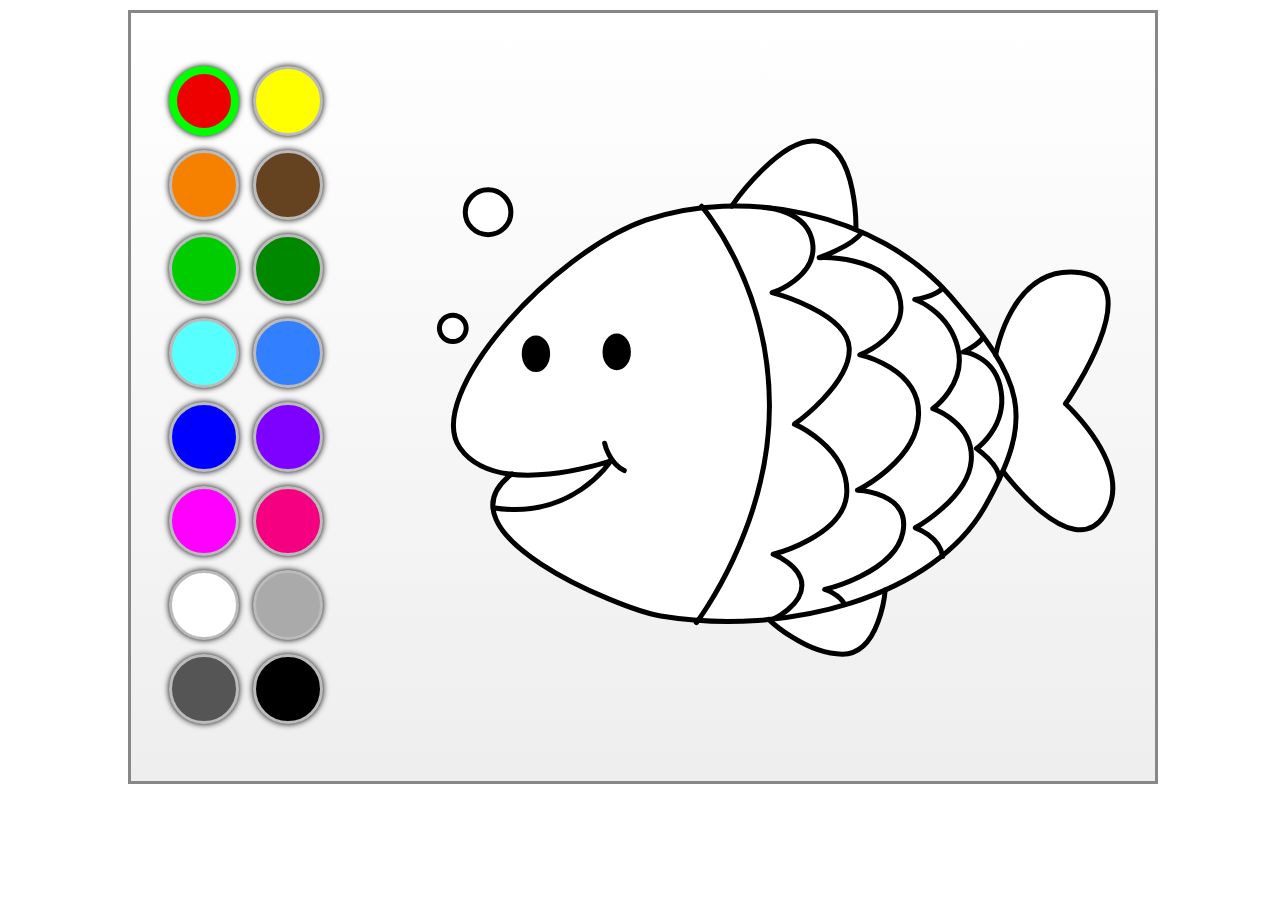
<file: coloring/index.html>
<!DOCTYPE html>
<html>
<head>
    <meta charset="UTF-8">
    <link rel="stylesheet" type="text/css" href="style.css">
    <title>Coloring</title>
</head>
<body>
    <div id='canvas'>
        <table class='palette'>
            <tbody>
                <tr>
                    <td><div class='color_pick' style='background-color: #e00;'></div></td>
                    <td><div class='color_pick' style='background-color: #ff0;'></div></td>
                </tr>
                <tr>
                    <td><div class='color_pick' style='background-color: #f68000;'></div></td>
                    <td><div class='color_pick' style='background-color: #654321;'></div></td>
                </tr>
                <tr>
                    <td><div class='color_pick' style='background-color: #0c0;'></div></td>
                    <td><div class='color_pick' style='background-color: #080;'></div></td>
                </tr>
                <tr>
                    <td><div class='color_pick' style='background-color: #58ffff;'></div></td>
                    <td><div class='color_pick' style='background-color: #3280ff;'></div></td>
                </tr>
                <tr>
                    <td><div class='color_pick' style='background-color: #00f;'></div></td>
                    <td><div class='color_pick' style='background-color: #7e00ff;'></div></td>
                </tr>
                <tr>
                    <td><div class='color_pick' style='background-color: #f0f;'></div></td>
                    <td><div class='color_pick' style='background-color: #f40080;'></div></td>
                </tr>
                <tr>
                    <td><div class='color_pick' style='background-color: #fff;'></div></td>
                    <td><div class='color_pick' style='background-color: #aaa;'></div></td>
                </tr>
                <tr>
                    <td><div class='color_pick' style='background-color: #555;'></div></td>
                    <td><div class='color_pick' style='background-color: #000;'></div></td>
                </tr>
            </tbody>
        </table>
        <object class='main_image' type="image/svg+xml" id="main_image"></object>
    </div>
    <script type="text/javascript" src="game_logic.js"></script>
</body>
</html>
</file>
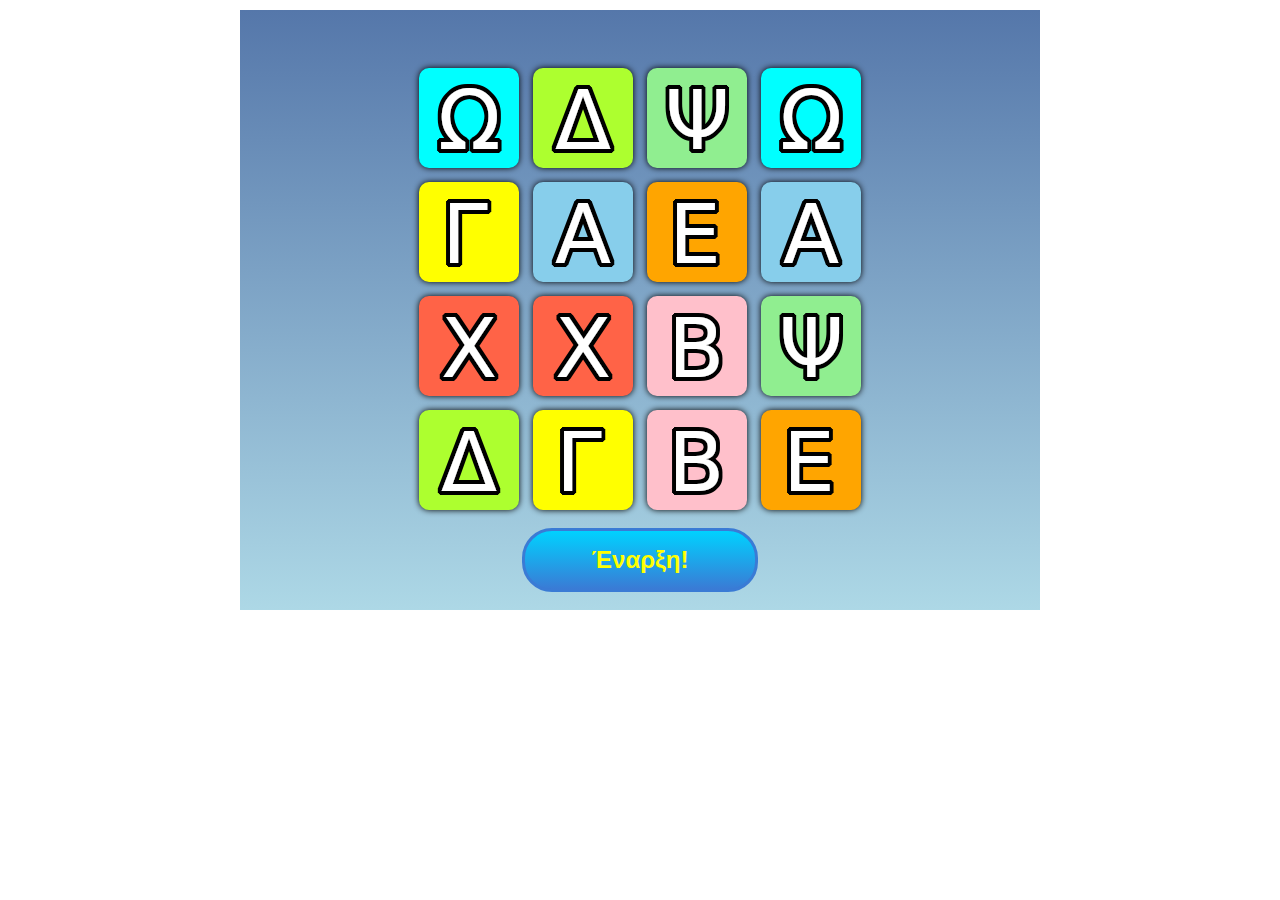
<file: pelmanism/index.html>
<!DOCTYPE html>
<html>
<head>
    <meta charset="UTF-8">
    <link rel="stylesheet" type="text/css" href="style.css">
    <title>Pelmanism</title>
</head>
<body>
    <div id='canvas'>
        <table><tbody id='deckTable'></tbody></table>
        <div class='btn' id='startBtn'>Έναρξη!</div>
    </div>
    <div id='gameOverScreen'>
        <img src="assets/images/congrats.gif" style='margin-top: 200px;'>
        <div class='btn' id='playAgainBtn'>Παίξε πάλι!</div>
    </div>
    <script type="text/javascript" src="game_logic.js"></script>
</body>
</html>
</file>
<file: coloring/style.css>
body {
    width: 1024px;
    height: auto;
    padding: 10px;
    margin: auto;
}

.main_image {
    position: absolute;
    left: 300px;
    top: 34px;
}

#canvas {
    text-align: center;
    position: absolute;
    width: 1024px;
    height: 768px;
    background-image: linear-gradient(180deg, #fff, #eee);
    border: 3px solid #878787;
}

.color_pick {
    width: 70px;
    height: 70px;
    border-radius: 50px;
    border: 3px solid #bbb;
    box-sizing: border-box;
    margin: 5px;
    box-shadow: 0 0 6px black;
}

.palette {
    position: absolute;
    top: 45px;
    left: 30px;
}
</file>
<file: pelmanism/style.css>
html {
    font-family: Arial, Helvetica, sans-serif;
}

body {
    
    width: 800px;
    height: auto;
    padding: 10px;
    margin: auto;
}

#canvas {
    text-align: center;
    position: absolute;
    width: 800px;
    height: 600px;
    background-image: linear-gradient(180deg, #57a, lightblue);
}

#gameOverScreen {
    position: absolute;
    width: 800px;
    height: 600px;
    background-color: #00000088;
    text-align: center;
}

table {
    margin: auto;
    margin-top: 50px;
}

.card img {
    vertical-align: middle;
    user-select: none;
}

.card {
    width: 100px;
    height: 100px;
    line-height: 100px;
    border-radius: 10px;
    text-align: center;
    margin: 5px;
    box-shadow: 0 0 6px black;
}

.btn {
    background-image: linear-gradient(180deg, #00d2ff, #3a7bd5);
    border: solid 3px #3a7bd5;
    text-align: center;
    font-weight: bold;
    color: yellow;
    padding: 15px;
    font-size: 24px;
    margin: auto;
    margin-top: 10px;
    width: 200px;
    border-radius: 30px;
    cursor: pointer;
}
</file>
